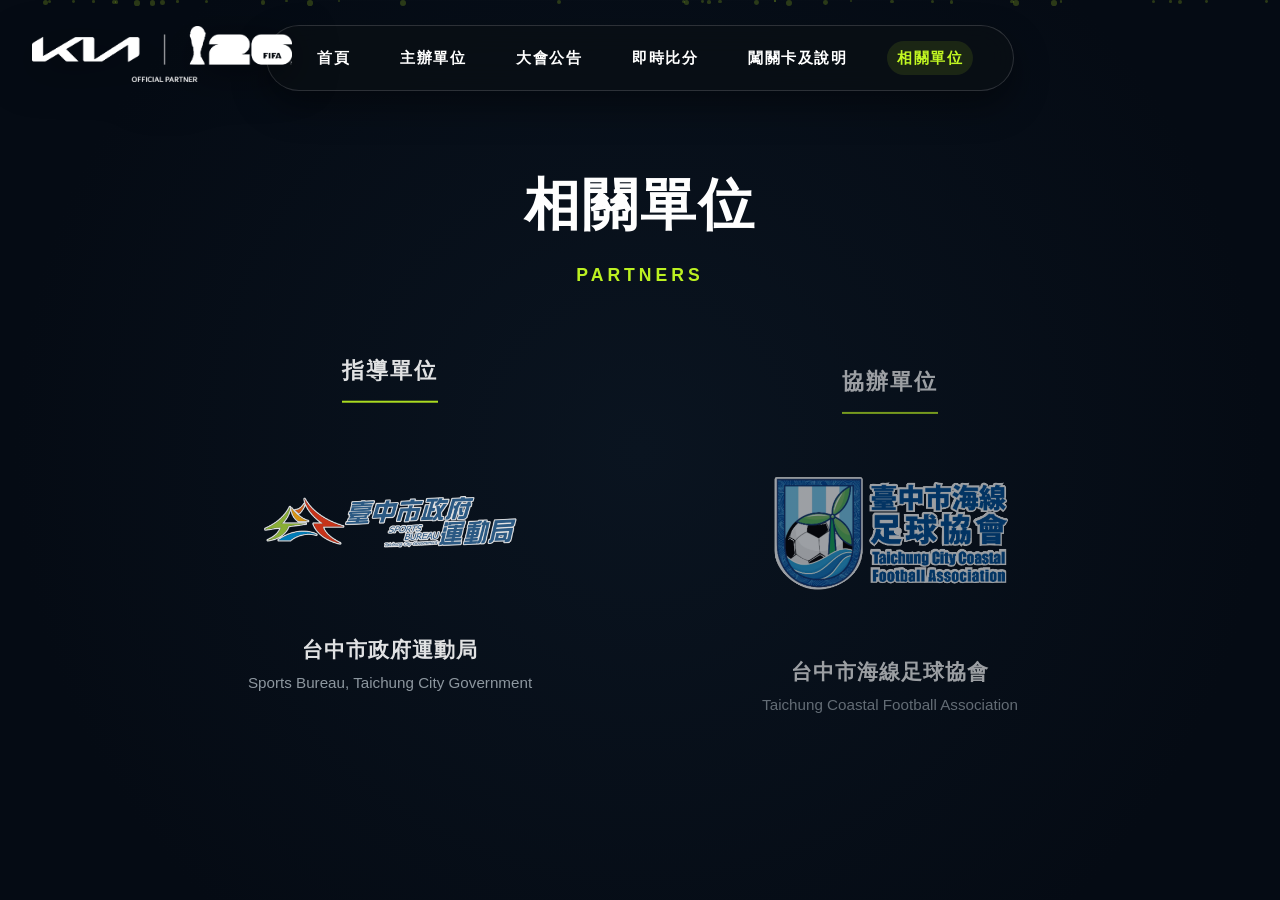
<file: partners.html>
<!DOCTYPE html>
<html lang="zh-TW">
<head>
    <meta charset="UTF-8">
    <meta name="viewport" content="width=device-width, initial-scale=1.0">
    <title>相關單位 - 2026 Kia Kid's Cup</title>
    <link rel="stylesheet" href="style.css">
    
    <script src="https://cdnjs.cloudflare.com/ajax/libs/gsap/3.12.5/gsap.min.js"></script>

    <style>
        /* --- 頁面基礎設定 --- */
        body, html { min-height: 100%; margin: 0; overflow-x: hidden; position: relative; }

        /* --- 精緻微光粒子背景 --- */
        #bg-particles {
            position: fixed;
            top: 0; left: 0; width: 100vw; height: 100vh;
            background: radial-gradient(circle at center, #0a1420 0%, var(--bg-dark) 80%);
            z-index: -1;
            overflow: hidden;
        }
        .particle {
            position: absolute;
            background: rgba(193, 247, 34, 0.2); 
            border-radius: 50%;
            pointer-events: none;
            animation: floatUp linear infinite;
        }
        @keyframes floatUp {
            0% { transform: translateY(105vh) scale(0.5); opacity: 0; }
            20% { opacity: 0.6; }
            80% { opacity: 0.6; }
            100% { transform: translateY(-5vh) scale(1); opacity: 0; }
        }

        /* 標題區域 */
        .page-header {
            padding: 160px 20px 60px;
            text-align: center;
        }
        .page-header h1 {
            font-size: clamp(2.5rem, 6vw, 3.5rem);
            font-weight: 800;
            margin-bottom: 10px;
            letter-spacing: 2px;
        }
        .page-header p {
            color: var(--kia-green); 
            font-size: 1.1rem;
            letter-spacing: 4px;
            text-transform: uppercase;
            font-weight: 700;
        }

        /* --- 相關單位排版容器 --- */
        .partners-container {
            max-width: 1000px;
            margin: 0 auto;
            padding: 0 20px 100px;
            display: flex;
            flex-wrap: wrap; /* 空間不夠時自動往下排 */
            justify-content: center;
            gap: 80px;
        }

        .partner-item {
            display: flex;
            flex-direction: column;
            align-items: center;
            text-align: center;
            flex: 1 1 300px; 
            max-width: 420px;
        }

        /* 單位角色標題 (指導單位 / 協辦單位) */
        .partner-role {
            font-size: 1.4rem;
            font-weight: 700;
            color: #ffffff;
            margin-bottom: 40px;
            letter-spacing: 2px;
            border-bottom: 2px solid var(--kia-green);
            padding-bottom: 12px;
            display: inline-block;
        }

        /* --- 持續的 Logo 呼吸漂浮動畫 --- */
        @keyframes hoverFloat {
            0% { transform: translateY(0px); }
            50% { transform: translateY(-12px); }
            100% { transform: translateY(0px); }
        }

        /* 讓第二個 Logo 呼吸頻率錯開 */
        .anim-wrapper {
            animation: hoverFloat 4s ease-in-out infinite;
            margin-bottom: 25px;
        }
        .partner-item:nth-child(2) .anim-wrapper {
            animation-delay: 1.5s;
        }

        /* 超連結與 Logo 本體設計 (無外框) */
        .logo-link {
            display: block;
            text-decoration: none;
            outline: none;
        }
        
        .floating-logo {
            width: 100%;
            max-width: 280px; 
            height: auto;
            background: transparent;
            border: none; 
            border-radius: 12px; 
            transition: transform 0.3s cubic-bezier(0.175, 0.885, 0.32, 1.275), filter 0.3s ease;
        }

        /* 懸停互動光暈 */
        .logo-link:hover .floating-logo, 
        .logo-link:focus .floating-logo {
            transform: scale(1.08); 
            filter: drop-shadow(0 15px 25px rgba(193, 247, 34, 0.35)); 
        }

        /* 中英文下標字體 */
        .partner-title-zh {
            font-size: 1.3rem;
            font-weight: 700;
            color: #ffffff;
            margin-bottom: 6px;
            letter-spacing: 1px;
        }
        
        .partner-title-en {
            font-size: 0.95rem;
            color: var(--text-muted); 
            line-height: 1.4;
            font-weight: 500;
        }

        /* --- GSAP 初始隱藏狀態 --- */
        .gsap-stagger {
            opacity: 0;
            transform: translateY(40px);
        }

        /* 手機版 RWD 調適 */
        @media (max-width: 768px) {
            .page-header { padding: 120px 20px 40px; }
            .partners-container { gap: 60px; }
            .floating-logo { max-width: 240px; }
            .partner-role { font-size: 1.25rem; margin-bottom: 30px; }
            .partner-title-zh { font-size: 1.15rem; }
            .partner-title-en { font-size: 0.85rem; }
        }
    </style>
</head>
<body>

    <div id="bg-particles"></div>

    <div class="page-header">
        <h1 class="gsap-stagger">相關單位</h1>
        <p class="gsap-stagger">Partners</p>
    </div>

    <div class="partners-container">
        
        <div class="partner-item gsap-stagger">
            <div class="partner-role">指導單位</div>
            <div class="anim-wrapper">
                <a href="https://www.sport.taichung.gov.tw/" target="_blank" class="logo-link">
                    <img src="台中市政府運動局.png" alt="台中市政府運動局" class="floating-logo">
                </a>
            </div>
            <div class="partner-title-zh">台中市政府運動局</div>
            <div class="partner-title-en">Sports Bureau, Taichung City Government</div>
        </div>

        <div class="partner-item gsap-stagger">
            <div class="partner-role">協辦單位</div>
            <div class="anim-wrapper">
                <a href="https://www.facebook.com/p/%E8%87%BA%E4%B8%AD%E5%B8%82%E6%B5%B7%E7%B7%9A%E8%B6%B3%E7%90%83%E5%8D%94%E6%9C%83-Taichung-City-Taiwan-61555701383095/?locale=zh_TW" target="_blank" class="logo-link">
                    <img src="台中市海線足協.png" alt="台中市海線足球協會" class="floating-logo">
                </a>
            </div>
            <div class="partner-title-zh">台中市海線足球協會</div>
            <div class="partner-title-en">Taichung Coastal Football Association</div>
        </div>

    </div>

    <script src="toolbar.js"></script>

    <script>
        document.addEventListener("DOMContentLoaded", () => {
            // 1. 生成微小光粒子背景
            const bgContainer = document.getElementById('bg-particles');
            const particleCount = 40;
            for (let i = 0; i < particleCount; i++) {
                const p = document.createElement('div');
                p.classList.add('particle');
                const size = Math.random() * 4 + 2 + 'px'; 
                p.style.width = size;
                p.style.height = size;
                p.style.left = Math.random() * 100 + 'vw';
                p.style.animationDuration = (Math.random() * 14 + 8) + 's';
                p.style.animationDelay = (Math.random() * 6) + 's';
                bgContainer.appendChild(p);
            }

            // 2. GSAP 頁面載入順序浮現動畫
            // 抓取所有標記有 .gsap-stagger 的元素，按照順序平滑浮出
            gsap.to(".gsap-stagger", {
                y: 0,
                opacity: 1,
                duration: 1.2,
                stagger: 0.25, // 每個元素間隔 0.25 秒進場
                ease: "power3.out",
                delay: 0.1 // 稍微延遲讓載入更順暢
            });
        });
    </script>
</body>
</html>
</file>
<file: style.css>
:root {
    --bg-dark: #050b14;
    --bg-light: #111a24;
    --text-main: #ffffff;
    --text-muted: #a0aab2;
    --kia-green: #c1f722;
    --card-bg: rgba(255, 255, 255, 0.03);
    --border-color: rgba(255, 255, 255, 0.08);
}

* { margin: 0; padding: 0; box-sizing: border-box; font-family: 'Helvetica Neue', Arial, sans-serif; }
body { background-color: var(--bg-dark); color: var(--text-main); overflow-x: hidden; line-height: 1.6; }

/* 圓框設計感 Toolbar */
.toolbar-container {
    position: fixed;
    top: 25px;
    width: 100%;
    display: flex;
    justify-content: center;
    z-index: 1000;
}
.toolbar {
    background: rgba(10, 15, 20, 0.75);
    backdrop-filter: blur(20px);
    -webkit-backdrop-filter: blur(20px);
    border: 1px solid rgba(255, 255, 255, 0.15);
    border-radius: 50px;
    padding: 15px 40px;
    display: flex;
    gap: 30px;
    align-items: center;
    box-shadow: 0 15px 35px rgba(0, 0, 0, 0.4);
}
.toolbar a {
    color: var(--text-main);
    text-decoration: none;
    font-size: 15px;
    font-weight: 600;
    letter-spacing: 1.5px;
    transition: all 0.3s ease;
    padding: 5px 10px;
    border-radius: 20px;
}
.toolbar a:hover, .toolbar a.active {
    color: var(--kia-green);
    background: rgba(193, 247, 34, 0.1);
}

/* Page specific styles */
.page-header {
    padding: 160px 20px 60px;
    text-align: center;
}
.page-header h1 {
    font-size: 3.5rem;
    font-weight: 800;
    margin-bottom: 15px;
    letter-spacing: 2px;
}
.page-header p {
    color: var(--kia-green);
    font-size: 1.2rem;
    letter-spacing: 2px;
}
.container {
    max-width: 1200px;
    margin: 0 auto;
    padding: 0 20px 100px;
}

/* 共用卡片風格 */
.glass-panel {
    background: var(--card-bg);
    border: 1px solid var(--border-color);
    backdrop-filter: blur(10px);
    border-radius: 20px;
    padding: 40px;
}

/* Table Style */
table { width: 100%; border-collapse: collapse; margin-top: 20px; }
th { text-align: left; padding: 20px; color: var(--text-muted); border-bottom: 1px solid var(--border-color); font-weight: 500; }
td { padding: 20px; font-size: 1.1rem; border-bottom: 1px solid rgba(255,255,255,0.03); }
tr:hover td { background: rgba(255,255,255,0.02); }
.status-active { color: var(--kia-green); font-weight: bold; }
</file>
